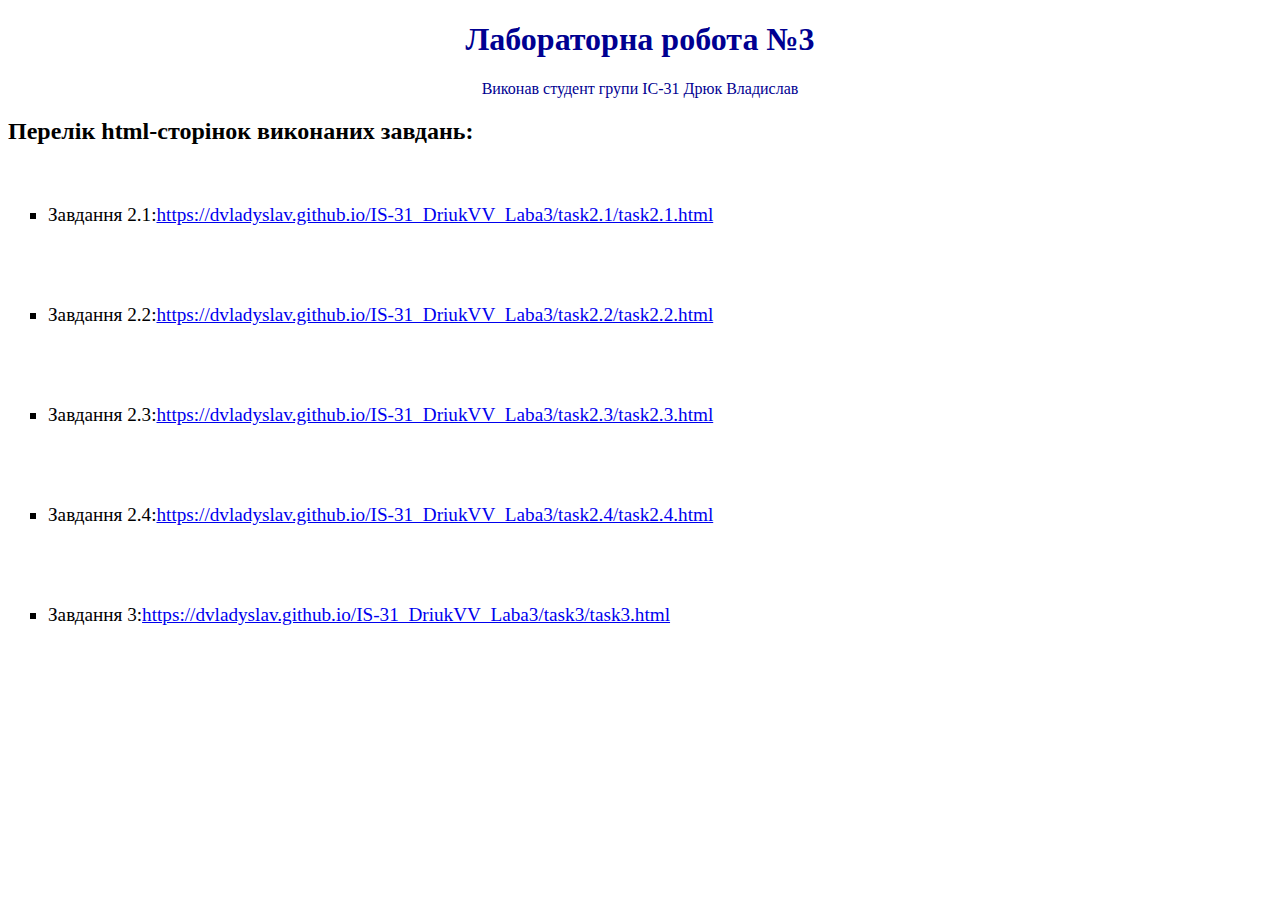
<file: index.html>
<!DOCTYPE html>
<html lang="en">
<head>
    <meta charset="UTF-8">
    <meta name="viewport" content="width=device-width, initial-scale=1.0">
    <title>IS-31_DriukV_Laba3</title>
    <style>
        h1{
            color:rgb(0, 0, 145);
            text-align: center;
        }
        p{
            color:rgb(0, 0, 145);
            text-align: center;
        }
        ul{
            list-style-type:square;
        }
        li{
            font-size: larger;
            line-height:100px;
        }
    </style>
</head>
<body>
    <header></header>
    <main>
        <h1>Лабораторна робота №3</h1>
        <p>Виконав студент групи ІС-31 Дрюк Владислав</p>
        <h2>Перелік html-сторінок виконаних завдань:</h2>
        <ul>
            <li>Завдання 2.1:<a href="./task2.1/task2.1.html">https://dvladyslav.github.io/IS-31_DriukVV_Laba3/task2.1/task2.1.html</a></li>
            <li>Завдання 2.2:<a href="./task2.2/task2.2.html">https://dvladyslav.github.io/IS-31_DriukVV_Laba3/task2.2/task2.2.html</a></li>
            <li>Завдання 2.3:<a href="./task2.3/task2.3.html">https://dvladyslav.github.io/IS-31_DriukVV_Laba3/task2.3/task2.3.html</a></li>
            <li>Завдання 2.4:<a href="./task2.4/task2.4.html">https://dvladyslav.github.io/IS-31_DriukVV_Laba3/task2.4/task2.4.html</a></li>
            <li>Завдання 3:<a href="./task3/task3.html">https://dvladyslav.github.io/IS-31_DriukVV_Laba3/task3/task3.html</a></li>
        </ul>
    </main>
    <footer></footer>
</body>
</html>
</file>
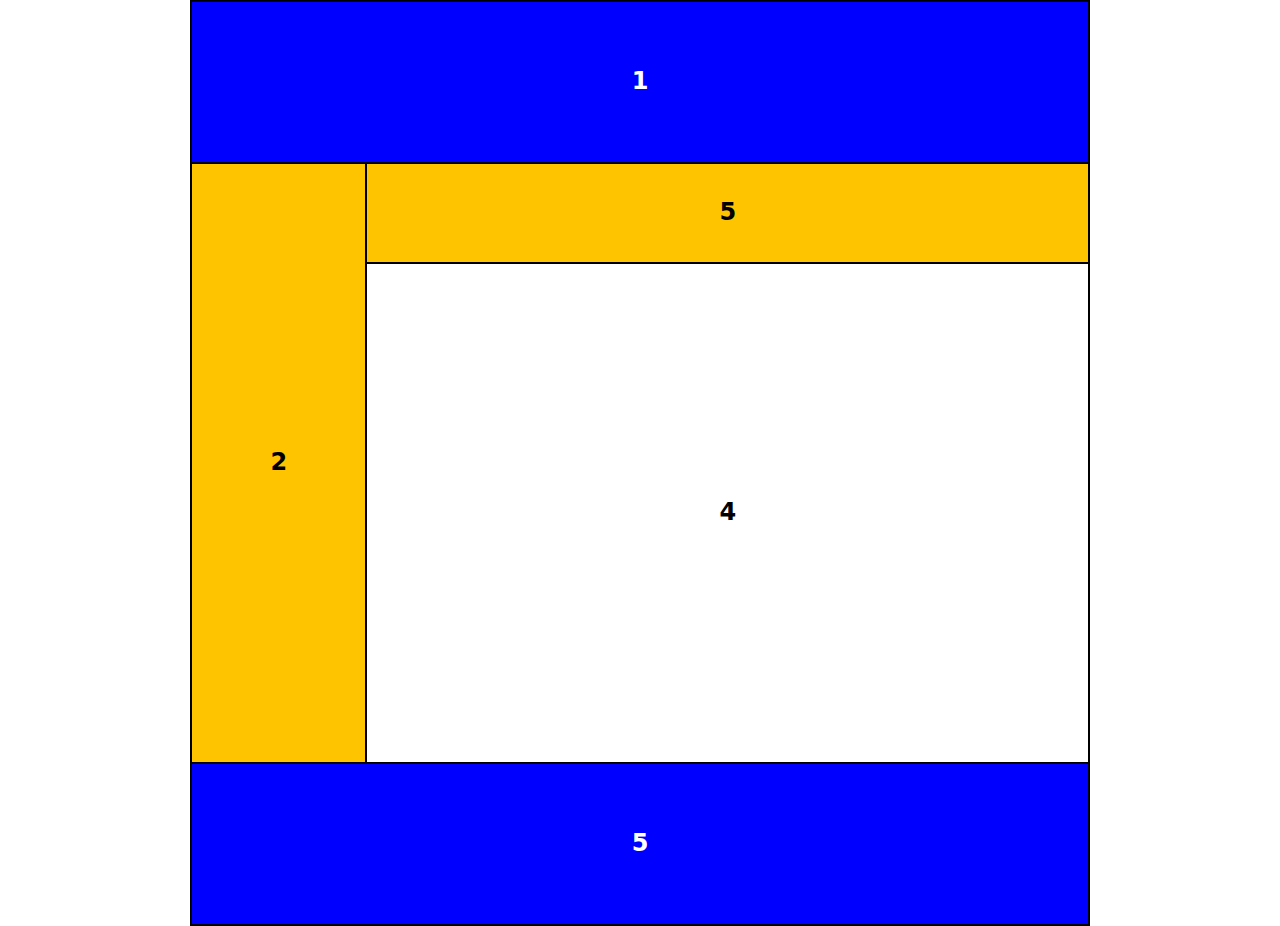
<file: task2.1/task2.1.html>
<!DOCTYPE html>
<html lang="en">
<head>
    <meta charset="UTF-8">
    <meta name="viewport" content="width=device-width, initial-scale=1.0">
    <title>Task2.1</title>
    <link rel="stylesheet" href="https://cdnjs.cloudflare.com/ajax/libs/modern-normalize/1.0.0/modern-normalize.min.css">
    <link rel="stylesheet" href="./style1.css">
</head>
<body>
    <header></header>
    <main>
        <table class="fixed-table-layout">
            <tr>
                <td class="element_1_3" colspan="3">
                    <h2 class="element_description_1_3">1</h2>
                </td>
            </tr>
         
            <tr>
                <td class="element2" rowspan="2">
                    <h2 class="element_description_2_4_5">2</h2>
                </td> 
                 <td class="element5">
                    <h2 class="element_description_2_4_5">5</h2>
                </td>   
                                                                        
            </tr>
            <tr>
                <td class="element4">
                    <h2 class="element_description_2_4_5">4</h2>
                </td>      
            </tr>
            
            <tr>
                <td class="element_1_3" colspan="2">
                    <h2 class="element_description_1_3">5</h2>
                </td>
            </tr>
           
        </table>
    </main>
    <footer></footer>
</body>
</html>
</file>
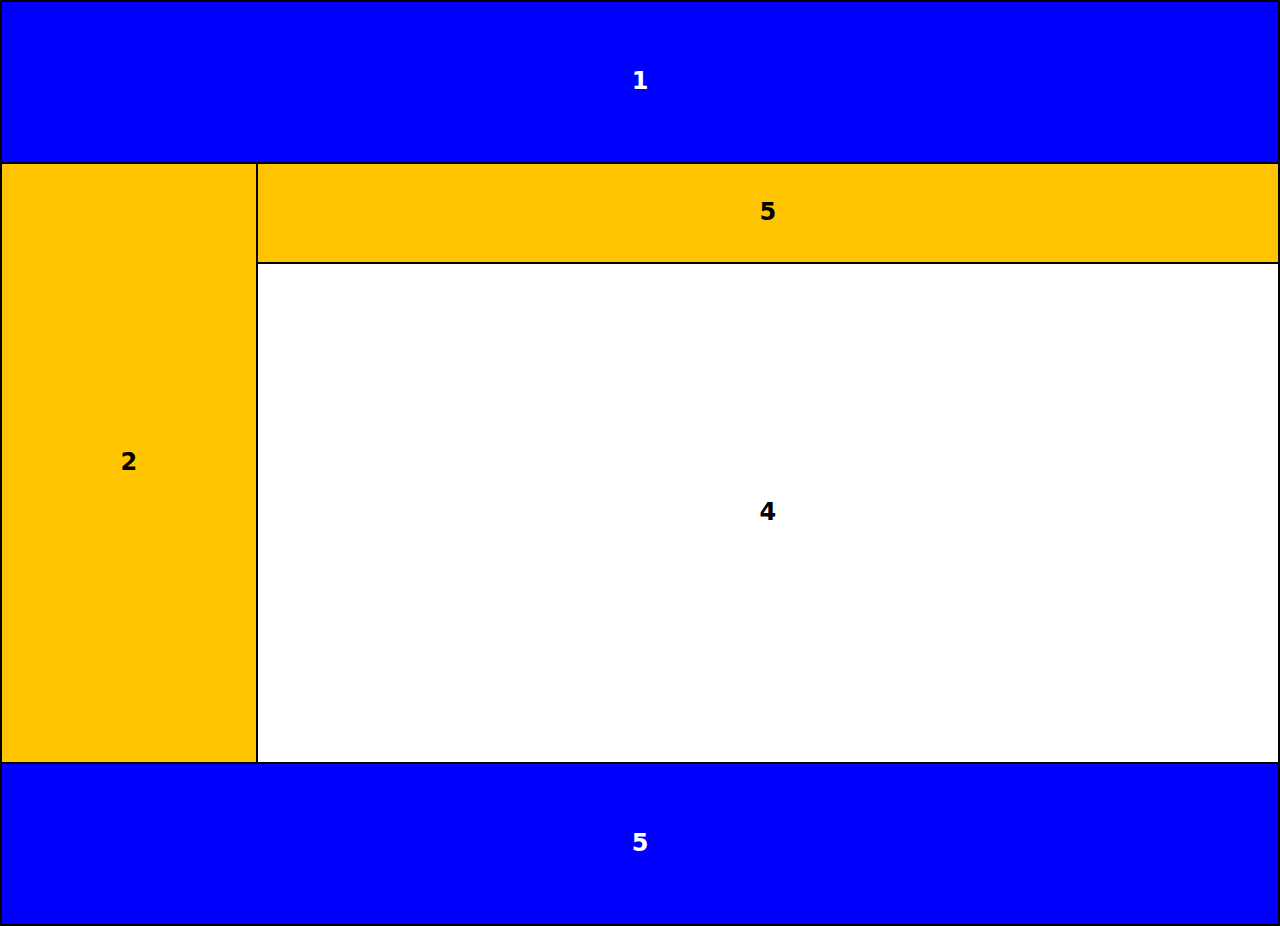
<file: task2.2/task2.2.html>
<!DOCTYPE html>
<html lang="en">
<head>
    <meta charset="UTF-8">
    <meta name="viewport" content="width=device-width, initial-scale=1.0">
    <title>Task2.2</title>
    <link rel="stylesheet" href="https://cdnjs.cloudflare.com/ajax/libs/modern-normalize/1.0.0/modern-normalize.min.css">
    <link rel="stylesheet" href="./style2.css">
</head>
<body>
    <header></header>
    <main>
        <table class="rubber-table-layout">
            <tr>
                <td class="element_1_3" colspan="2">
                    <h2 class="element_description_1_3">1</h2>
                </td>
            </tr>
            <tr>
                <td class="element2" rowspan="2">
                    <h2 class="element_description_2_4_5">2</h2>
                </td> 
                 <td class="element5">
                    <h2 class="element_description_2_4_5">5</h2>
                </td>   
                                                                        
            </tr>
            <tr>
                <td class="element4">
                    <h2 class="element_description_2_4_5">4</h2>
                </td>      
            </tr>
            <tr>
                
            </tr>
            <tr>
                <td class="element_1_3" colspan="2">
                    <h2 class="element_description_1_3">5</h2>
                </td>
            </tr>
        </table>
    </main>
    <footer></footer>
</body>
</html>
</file>
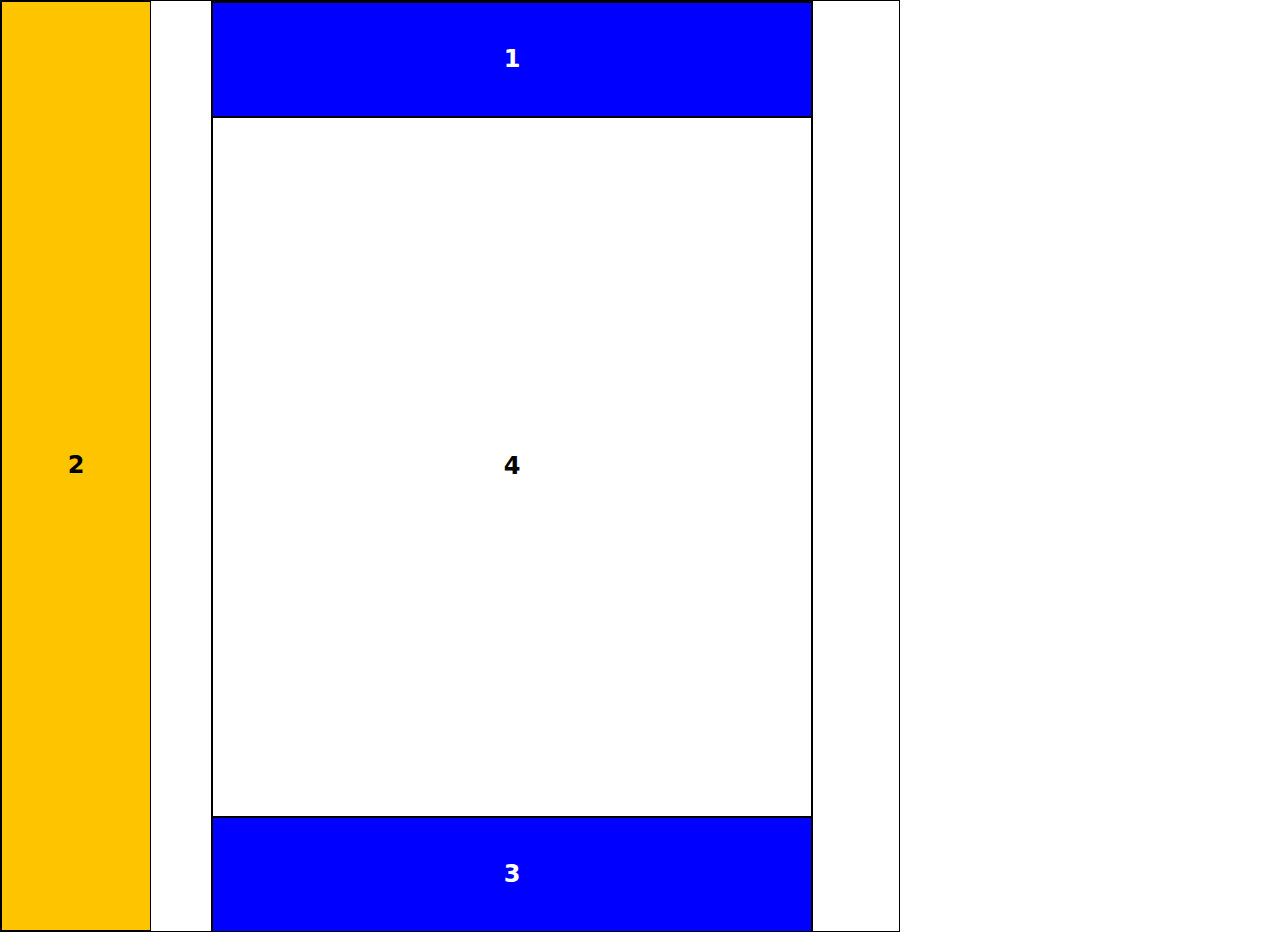
<file: task2.3/task2.3.html>
<!DOCTYPE html>
<html lang="en">

<head>
    <meta charset="UTF-8">
    <meta name="viewport" content="width=device-width, initial-scale=1.0">
    <title>Task2.3</title>
    <link rel="stylesheet"
        href="https://cdnjs.cloudflare.com/ajax/libs/modern-normalize/1.0.0/modern-normalize.min.css">
    <link rel="stylesheet" href="./style3.css">
</head>

<body>
    <header></header>
    <main>
        <div class="mainDiv">
            <div class="element2">
                <h2 class="elementDescription_2_4">2</h2>
            </div>
            <div class="container">
                <div class="element1">
                    <h2 class="elementDescription_1_3">1</h2>
                </div>
                <div class="element4">
                    <h2 class="elementDescription_2_4">4</h2>
                </div>
                <div class="element3">
                    <h2 class="elementDescription_1_3">3</h2>
                </div>
            </div>
        </div>
    </main>
    <footer></footer>
</body>

</html>
</file>
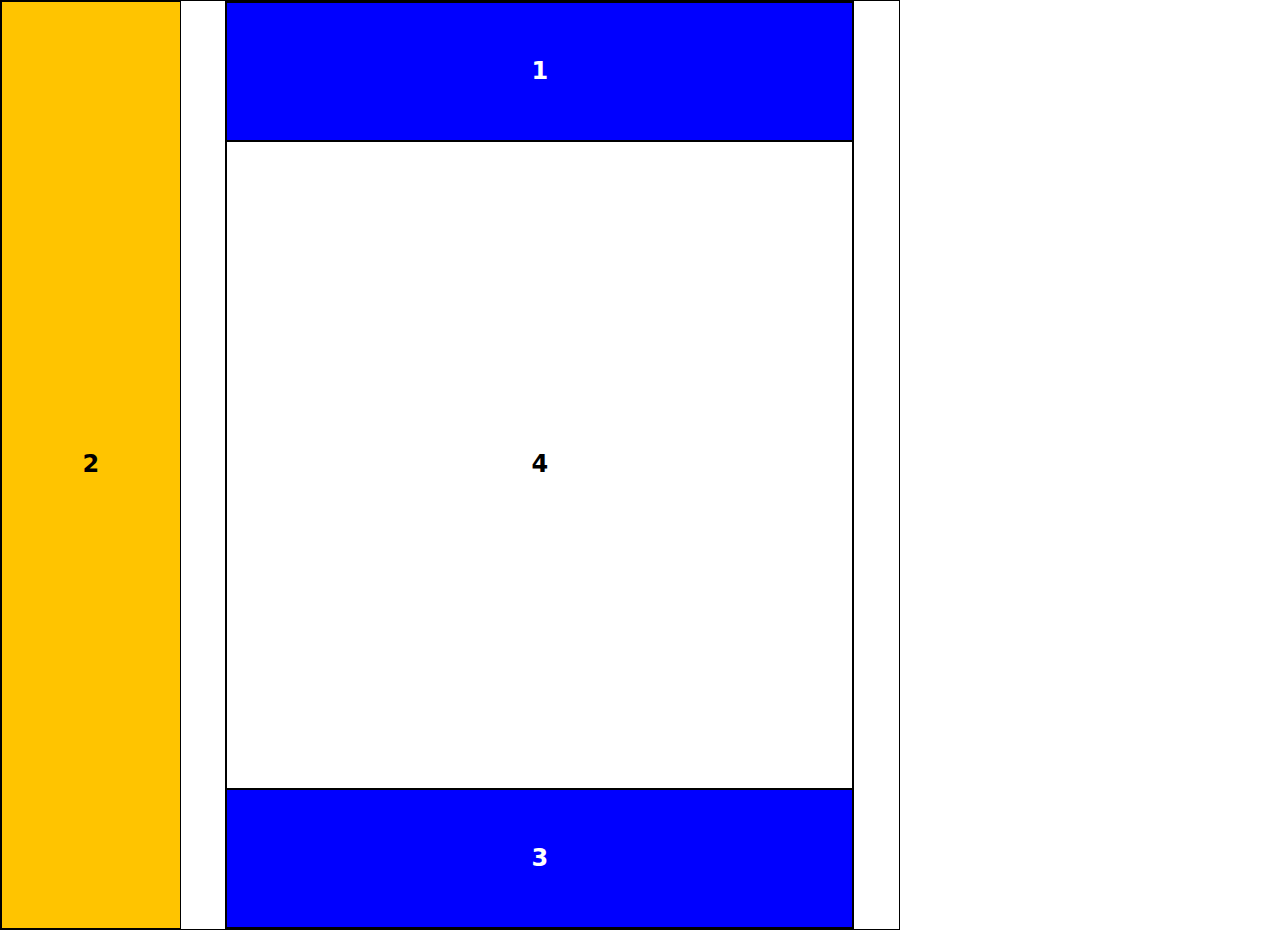
<file: task2.4/task2.4.html>
<!DOCTYPE html>
<html lang="en">

<head>
    <meta charset="UTF-8">
    <meta name="viewport" content="width=device-width, initial-scale=1.0">
    <title>Task2.4</title>
    <link rel="stylesheet" href="https://cdnjs.cloudflare.com/ajax/libs/modern-normalize/1.0.0/modern-normalize.min.css">
    <link rel="stylesheet" href="./style4.css">
</head>

<body>
    <header></header>
    <main>
        <div class="mainDiv">
            <div class="element2">
                <h2 class="elementDescription_2_4">2</h2>
            </div>
            <div class="container">
                <div class="element1">
                    <h2 class="elementDescription_1_3">1</h2>
                </div>
                <div class="element4">
                    <h2 class="elementDescription_2_4">4</h2>
                </div>
                <div class="element3">
                    <h2 class="elementDescription_1_3">3</h2>
                </div>
            </div>
        </div>
    </main>
    <footer></footer>
</body>

</html>
</file>
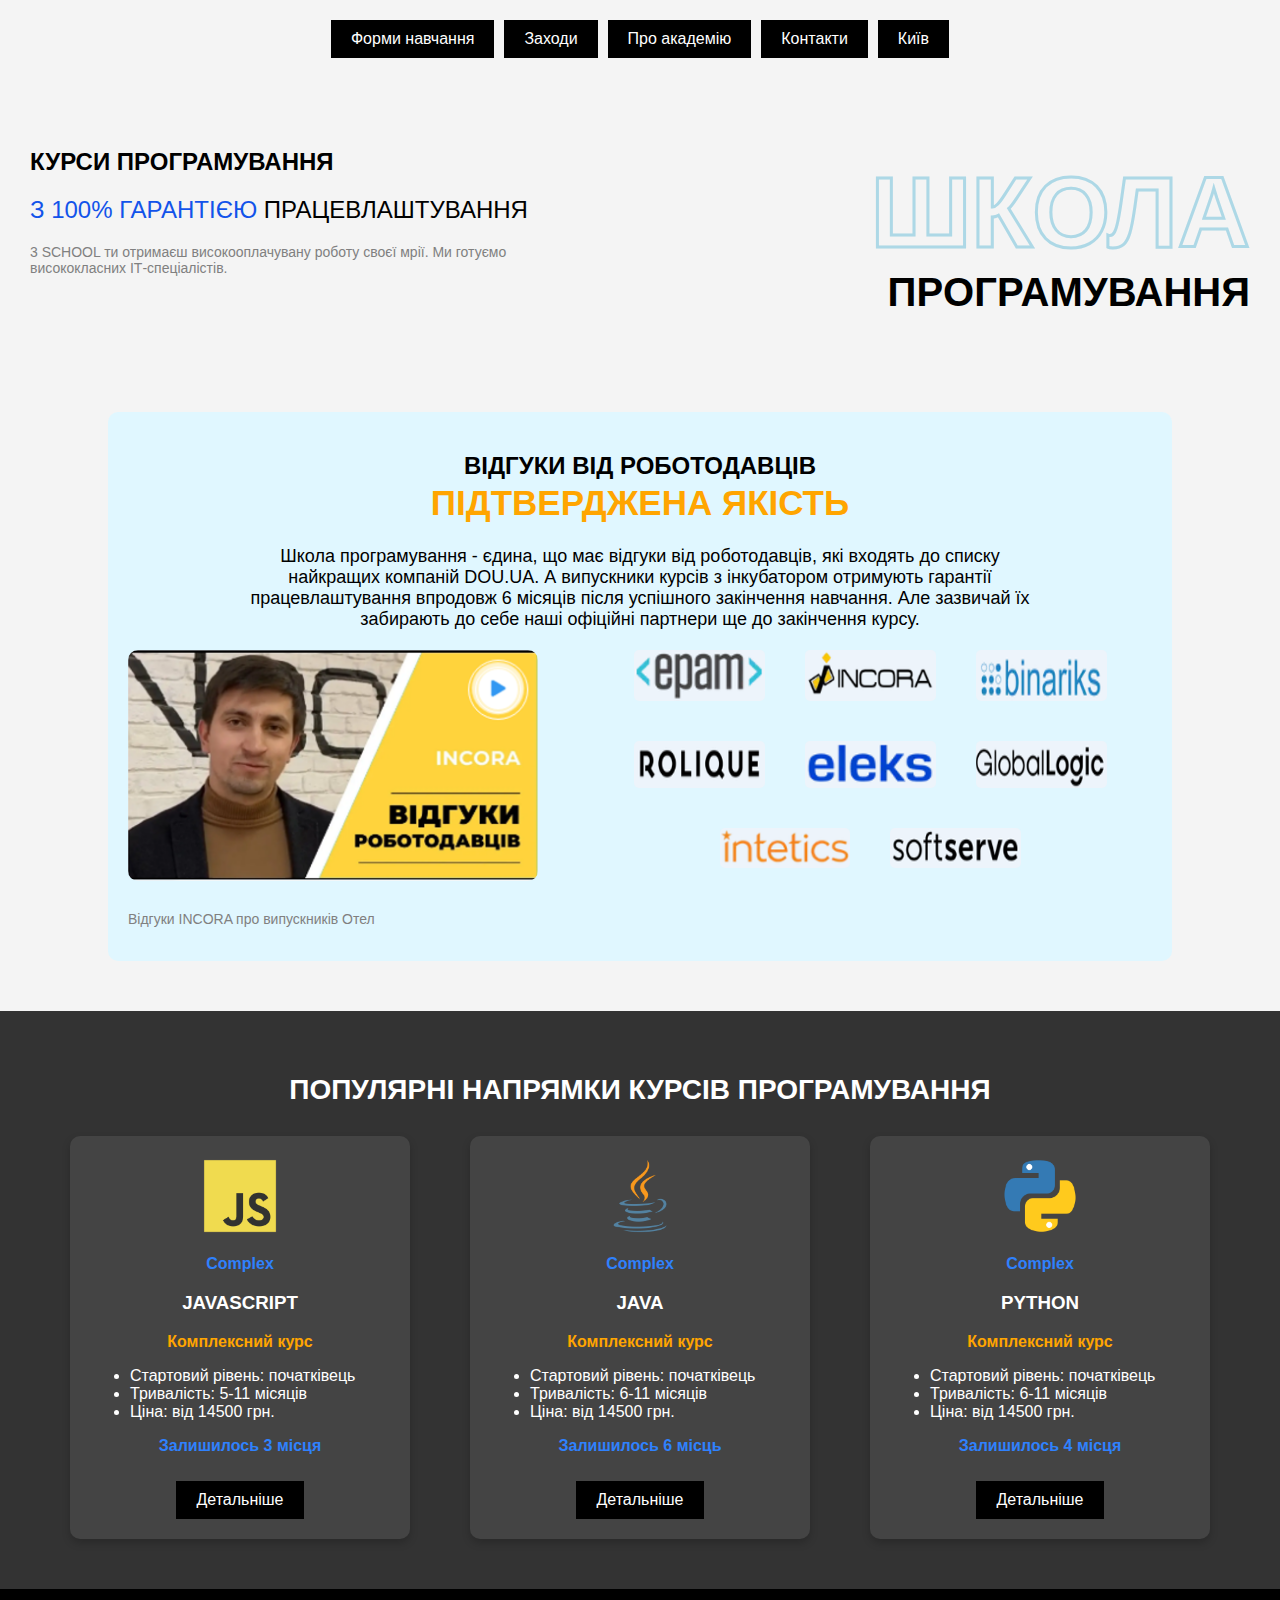
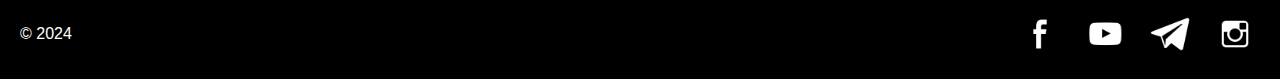
<file: task3/task3.html>
<!DOCTYPE html>
<html lang="uk">

<head>
    <meta charset="UTF-8">
    <meta name="viewport" content="width=device-width, initial-scale=1.0">
    <link rel="stylesheet" href="style_task3.css">
    <title>Task3</title>
</head>

<body>
    <header>
        <div class="button-container">
            <button>Форми навчання</button>
            <button>Заходи</button>
            <button>Про академію</button>
            <button>Контакти</button>

            <div class="dropdown">
                <button class="dropbtn" id="cityButton">Київ</button>
                <div class="dropdown-content">
                    <a href="#" onclick="selectCity('Львів')">Львів</a>
                    <a href="#" onclick="selectCity('Харків')">Харків</a>
                    <a href="#" onclick="selectCity('Одеса')">Одеса</a>
                    <a href="#" onclick="selectCity('Дніпро')">Дніпро</a>
                </div>

            </div>
        </div>
    </header>

    <main>
        <div class="content">
            <div class="left-content">
                <h2><b>КУРСИ ПРОГРАМУВАННЯ</b></h2>
                <h2><span style="color:rgb(18, 83, 234)">З 100% ГАРАНТІЄЮ</span> ПРАЦЕВЛАШТУВАННЯ</h2>
                <p>3 SCHOOL ти отримаєш високооплачувану роботу своєї мрії. Ми готуємо висококласних ІТ-спеціалістів.
                </p>
            </div>

            <div class="right-content">
                <h1><span class="outline-text">ШКОЛА</span> ΠΡΟГΡΑМУВАННЯ</h1>
            </div>
        </div>

        <section class="info-block">
            <div class="info-content">
                <h2>ВІДГУКИ ВІД РОБОТОДАВЦІВ</h2>
                <h1>ПІДТВЕРДЖЕНА ЯКІСТЬ</h1> 
                <p>
                    Школа програмування - єдина, що має відгуки від роботодавців, які входять до списку найкращих
                    компаній DOU.UA.
                    А випускники курсів з інкубатором отримують гарантії працевлаштування впродовж 6 місяців після
                    успішного закінчення навчання.
                    Але зазвичай їх забирають до себе наші офіційні партнери ще до закінчення курсу.
                </p>
            </div>
            <div class="info-images">
                <img src="./images/video1.PNG" alt="Фото" class="photo">

                <div class="logos">
                    <img src="./images/logo1.PNG" alt="Логотип 1">
                    <img src="./images/logo2.PNG" alt="Логотип 2">
                    <img src="./images/logo3.PNG" alt="Логотип 3">
                    <img src="./images/logo4.PNG" alt="Логотип 4">
                    <img src="./images/logo5.PNG" alt="Логотип 5">
                    <img src="./images/logo6.PNG" alt="Логотип 6">
                    <img src="./images/logo7.PNG" alt="Логотип 7">
                    <img src="./images/logo8.PNG" alt="Логотип 8">
                </div>
            </div>
            <p class="footer-text">Відгуки INCORA про випускників Отел</p>
        </section>

        <section class="popular-courses">
            <h2>ПОПУЛЯРНІ НАПРЯМКИ КУРСІВ ПРОГРАМУВАННЯ</h2>
            <div class="courses-container">
                <div class="course-card">
                    <img src="./images/js.png" alt="JavaScript" class="course-logo">
                    <p style="color:rgb(47, 129, 253); font-weight: bold; margin-top: 0;">Complex<p>
                    <h3>JAVASCRIPT</h3>
                    <p style="color: orange; font-weight: bold; margin-top: 0;">Комплексний курс</p>
                    <ul>
                        <li>Стартовий рівень: початківець</li>
                        <li>Тривалість: 5-11 місяців</li>
                        <li>Ціна: від 14500 грн.</li>
                    </ul>
                    <p style="color:rgb(47, 129, 253); font-weight: bold; margin-top: 0;">Залишилось 3 місця</p>
                    <button class="details-button">Детальніше</button>
                </div>
                <div class="course-card">
                    <img src="./images/java.png" alt="Java" class="course-logo">
                    <p style="color:rgb(47, 129, 253); font-weight: bold; margin-top: 0;">Complex<p></p>
                    <h3>JAVA</h3>
                    <p style="color: orange; font-weight: bold; margin-top: 0;">Комплексний курс</p>
                    <ul>
                        <li>Стартовий рівень: початківець</li>
                        <li>Тривалість: 6-11 місяців</li>
                        <li>Ціна: від 14500 грн.</li>
                    </ul>
                    <p style="color:rgb(47, 129, 253); font-weight: bold; margin-top: 0;">Залишилось 6 місць</p>
                    <button class="details-button">Детальніше</button>
                </div>
                <div class="course-card">
                    <img src="./images/python.png" alt="Python" class="course-logo">
                    <p style="color:rgb(47, 129, 253); font-weight: bold; margin-top: 0;">Complex<p></p>
                    <h3>PYTHON</h3>
                    <p style="color: orange; font-weight: bold; margin-top: 0;">Комплексний курс</p>
                    <ul>
                        <li>Стартовий рівень: початківець</li>
                        <li>Тривалість: 6-11 місяців</li>
                        <li>Ціна: від 14500 грн.</li>
                    </ul>
                    <p style="color:rgb(47, 129, 253); font-weight: bold; margin-top: 0;">Залишилось 4 місця</p>
                    <button class="details-button">Детальніше</button>
                </div>
            </div>
        </section>
    </main>

    <footer class="footer">
        <div class="footer-content">
            <p>&copy; 2024</p>
            <div class="social-logos">
                <img src="./images/facebook.png" alt="Facebook" class="social-logo">
                <img src="./images/youtube.png" alt="Youtube" class="social-logo">
                <img src="./images/telegram.png" alt="Telegram" class="social-logo">
                <img src="./images/instagram.png" alt="Instagram" class="social-logo">
            </div>

        </div>
    </footer>
    <script>
        function selectCity(city) {
            document.getElementById("cityButton").textContent = city;
        }
    </script>
</body>

</html>
</file>
<file: task2.1/style1.css>
table{
    border-collapse: collapse;
}
table, td{
    border: 2px solid black;
}

.fixed-table-layout{
    width:900px;
    margin: 0 auto;
}


h2.element_description_1_3{    
    text-align: center;
    color:white;
    
}
h2.element_description_2_4_5{    
    text-align: center;
    color: black;
    
}
.element_1_3{
    width: 900px;
    height: 162px;
    background-color: blue;
}

.element2{
    width: 170px;
    
    height: 600px;
    background-color: rgb(255, 196, 0);
}
.sidebar-right {
    width: 100px;
    background-color: yellow;
}
.element5{
    margin: 0px;
    width: 700px;
    height: 100px;
    background-color:rgb(255, 196, 0);
}

.element4{
    margin: 0px;
    width: 700px;
    height: 500px;
    background-color: white;
}
</file>
<file: task2.2/style2.css>
* {
    margin: 0; 
    padding: 0; 
    box-sizing: border-box; 
}

table {
    border-collapse: collapse; 
    width: 100%; 
}

table, td {
    border: 2px solid black; 
}

.rubber-table-layout {
    max-width: 100%; 
    margin: 0 auto; 
}

h2.element_description_1_3 {
    text-align: center; 
    color: white; 
}

h2.element_description_2_4_5 {
    text-align: center; 
    color: black; 
}

.element_1_3 {
    width: 100%; 
    height: 162px; 
    background-color: blue; 
}

.element2 {
    width: 20%; 
    height: 600px; 
    background-color: rgb(255, 196, 0); 
}

.element5 {
    margin: 0; 
    width: 80%; 
    height: 100px; 
    background-color: rgb(255, 196, 0); 
}

.element4 {
    margin: 0; 
    width: 100%; 
    height: 500px; 
    background-color: white; 
}
</file>
<file: task2.3/style3.css>
div{
    border: 1px solid black;    
}
.mainDiv{
    width:900px;
    position: relative;    
    display: table;
}

h2.elementDescription_2_4{      
    text-align: center;      
}
h2.elementDescription_1_3{      
    text-align: center;
    color: white;
}
.container {
    float: left; 
    margin-left: 60px; 
    height: 930px;
    
}
.element2{
    width: 150px;
    height: 930px;
    background-color:  rgb(255, 196, 0); 
    float: left;
    justify-content: center; 
    align-items: center;
    display: flex;
}

.element1, .element3{
    width: 600px; 
    height: 115px; 
    background-color: blue; 
    justify-content: center; 
    align-items: center;
    display: flex;
    clear: both; 
    margin-left: 0;
}
.element4{
    width: 600px;
    height: 700px; 
    background-color: white; 
    justify-content: center; 
    align-items: center;
    display: flex;
    clear: both; 
    margin-left: 0;
}
</file>
<file: task2.4/style4.css>
div {
    border: 1px solid black;    
}

.mainDiv {
    height:930px;
    max-width: 900px;    
    display: flex; 
}

h2.elementDescription_2_4 {      
    text-align: center;      
}

h2.elementDescription_1_3 {      
    text-align: center;
    color: white;
}

.element2 {
    width: 20%; 
    background-color: rgb(255, 196, 0); 
    display: flex; 
    justify-content: center; 
    align-items: center;
    margin-right: 5%;
}

.container {
    display: flex; 
    flex-direction: column; 
    flex-grow: 1;
    margin-right: 5%;
}

.element1, .element3{
    width: 100%; 
    background-color: blue; 
    display: flex; 
    justify-content: center; 
    align-items: center;
    height: 15%; 
}

.element4 {
    height: 70%; 
    background-color: white; 
    display: flex; 
    justify-content: center; 
    align-items: center;
}
</file>
<file: task3/style_task3.css>
/* Основний стиль тіла документа */
body {
    font-family: Arial, sans-serif;
    background-color: #f4f4f4;
    margin: 0;
}
/* Контейнер для кнопок, стиль кнопок, стиль кнопок при навдення */
.button-container {
    display: flex;
    gap: 10px;
    justify-content: center;
    padding-top: 20px;
}

button {
    background-color: black;
    color: white;
    border: none;
    padding: 10px 20px;
    cursor: pointer;
    font-size: 16px;
    transition: background-color 0.3s;
}

button:hover {
    background-color: #333;
}

/* Стиль для випадаючого меню, його кнопки та контенту */
.dropdown {
    position: relative;
    display: inline-block;
}

.dropbtn {
    background-color: black;
    color: white;
    padding: 10px 20px;
    font-size: 16px;
    border: none;
    cursor: pointer;
}

.dropdown-content {
    display: none;
    position: absolute;
    background-color: #f1f1f1;
    min-width: 160px;
    box-shadow: 0px 8px 16px 0px rgba(0, 0, 0, 0.2);
    z-index: 1;
}

.dropdown-content a {
    color: black;
    padding: 12px 16px;
    text-decoration: none;
    display: block;
}

.dropdown-content a:hover {
    background-color: #ddd;
}

.dropdown:hover .dropdown-content {
    display: block;
}

.dropdown:hover .dropbtn {
    background-color: #333;
}
/* Стиль для основного контенту */
.content {
    display: flex;
    justify-content: space-between;
    margin: 50px 10px;
    padding: 20px;
}
/* Стиль для лівого блоку контенту */
.left-content {
    width: 45%;
    text-align: left;
}

.left-content h2 {
    font-size: 24px;
    font-weight: normal;
}

.left-content h3 {
    font-size: 18px;
    font-weight: bold;
}

.left-content p {
    font-size: 14px;
    color: grey;
}
/* Стиль для правого блоку контенту */
.right-content {
    width: 45%;
    text-align: right;
}

.right-content h1 {
    font-size: 40px;
    color: rgb(0, 0, 0);
    font-weight: bold;
}

.outline-text {
    font-size: 100px;
    font-weight: bold;
    color: transparent;
    -webkit-text-stroke: 3px lightblue;
}
/* Медіа-запит для адаптивного дизайну */
@media (max-width: 768px) {
    .button-container {
        flex-direction: column;
        align-items: center;
    }

    .content {
        flex-direction: column;
        align-items: center;
    }

    .left-content,
    .right-content {
        width: 100%;
        text-align: center;
        margin-bottom: 20px;
    }
    .footer-content {
        flex-direction: column;
        align-items: center;
    }

    .social-logos {
        justify-content: center;
    }
}
/* Стиль для інформаційного блоку, його тексту та зображень */
.info-block {
    background-color: #e0f7ff;
    padding: 20px;
    text-align: center;
    margin: 50px auto;
    width: 80%;
    border-radius: 10px;
}

.info-content {
    margin-bottom: 10px;
}

.info-content h2 {
    font-size: 24px;
    font-weight: bold;
    margin-bottom: -20px;
}
.info-content h1 {
    font-size: 35px;
    font-weight: bold;
color: orange;
}


.info-content p {
    font-size: 18px;
    font-weight: normal;
    max-width: 800px;
    margin: 0 auto;
}

.info-images {
    display: flex;
    justify-content: space-between;
    align-items: flex-start;
    margin-top: 20px;
}
/* Стиль для фото та логотипів */
.photo {
    width: 40%;
    height: auto;
    border-radius: 10px;
}

.logos {
    display: flex;
    flex-wrap: wrap;
    gap: 40px;
    justify-content: center;
    width: 55%;
}

.logos img {
    width: calc(25% - 10px);
    height: auto;
    border-radius: 5px;
}

.footer-text {
    margin-top: 30px;
    font-size: 14px;
    color: grey;
    text-align: left;
}

/* Стиль для блоку популярних курсів, карток курсів(та їх елементів) */
.popular-courses {
    background-color: #333;
    color: white;
    padding: 40px;
    text-align: center;
}

.popular-courses h2 {
    font-size: 28px;
    margin-bottom: 20px;
}

.courses-container {
    display: flex;
    justify-content: space-around;
    flex-wrap: wrap;
}

.course-card {
    background-color: #444;
    border-radius: 10px;
    padding: 20px;
    margin: 10px;
    width: 300px;
    box-shadow: 0 4px 8px rgba(0, 0, 0, 0.2);
    text-align: center;
}
.course-card ul{
    text-align: left;
}

.course-logo {
    width: 80px;
    height: auto;
    margin-bottom: 15px;
}

.details-button {
    background-color: black;
    color: white;
    border: none;
    padding: 10px 20px;
    cursor: pointer;
    font-size: 16px;
    transition: background-color 0.3s;
    margin-top: 10px;
}

.details-button:hover {
    background-color: #555;
}
/* Стиль для футера, тексту, логотипів соцмереж */
.footer {
    background-color: black;
    color: white;
    padding: 20px;
    text-align: center;
}

.footer-content {
    display: flex;
    justify-content: space-between;
    align-items: center;
}

.social-logos {
    display: flex;
    gap: 15px;
}

.social-logo {
    width: 50px;
    height: auto;
    transition: filter 0.3s;
}
.social-logo:hover {
    filter: brightness(4);
}
</file>
